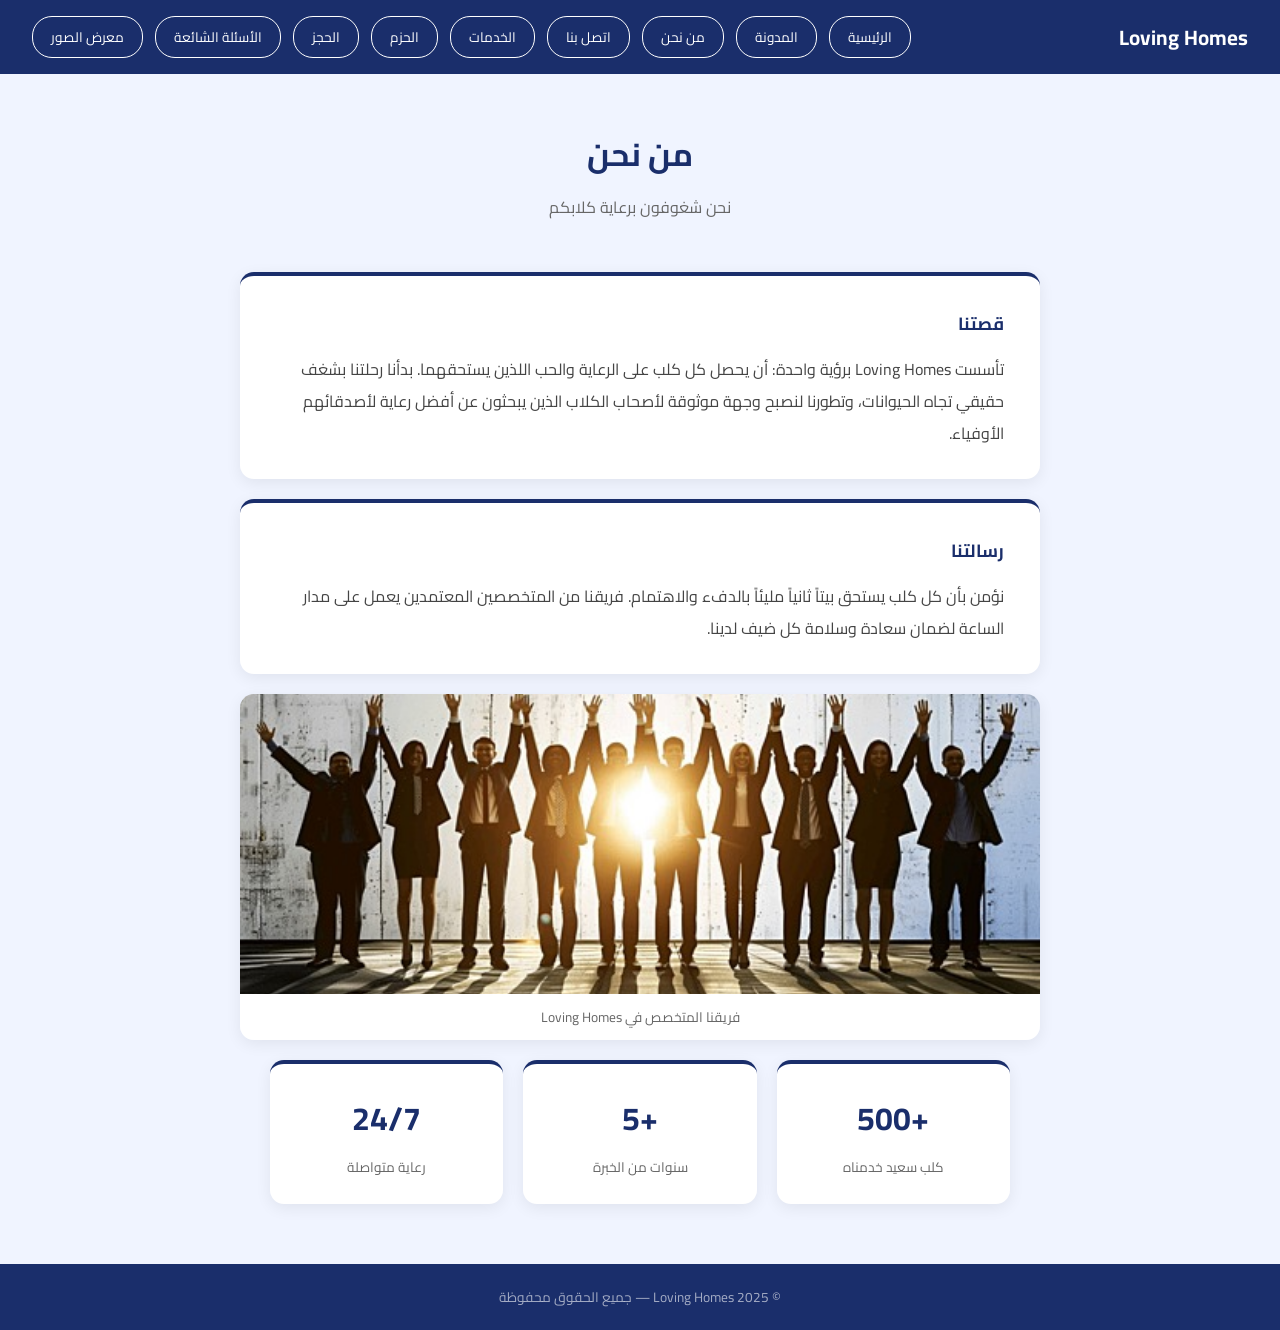
<file: about.html>
<!DOCTYPE html>
<html lang="ar" dir="rtl">
<head>
  <meta charset="UTF-8">
  <meta name="viewport" content="width=device-width, initial-scale=1.0">
  <title>من نحن - Loving Homes</title>
  <link href="https://fonts.googleapis.com/css2?family=Cairo:wght@400;700&display=swap" rel="stylesheet">
  <style>
    * { margin: 0; padding: 0; box-sizing: border-box; }
    body { font-family: 'Cairo', sans-serif; background: #f0f4ff; color: #222; }
    nav { background: #1a2e6b; padding: 16px 32px; display: flex; justify-content: space-between; align-items: center; flex-wrap: wrap; gap: 10px; }
    .logo { color: white; font-size: 1.3rem; font-weight: 700; }
    .nav-links { display: flex; gap: 12px; flex-wrap: wrap; }
    nav a { color: white; text-decoration: none; border: 1px solid white; padding: 7px 18px; border-radius: 20px; font-size: 0.85rem; transition: background 0.2s; }
    nav a:hover { background: rgba(255,255,255,0.15); }
    .hero { text-align: center; padding: 50px 20px 30px; }
    .hero h2 { font-size: 2rem; color: #1a2e6b; margin-bottom: 8px; }
    .hero p { color: #666; }
    .content-box { background: white; border-radius: 14px; padding: 30px 36px; max-width: 800px; margin: 20px auto; box-shadow: 0 4px 16px rgba(0,0,0,0.07); line-height: 2; color: #444; border-top: 4px solid #1a2e6b; }
    .content-box h3 { color: #1a2e6b; margin-bottom: 12px; font-size: 1.1rem; }
    .team-img { max-width: 800px; margin: 20px auto; border-radius: 14px; overflow: hidden; box-shadow: 0 4px 16px rgba(0,0,0,0.07); }
    .team-img img { width: 100%; height: 300px; object-fit: cover; display: block; }
    .team-img p { background: white; text-align: center; padding: 10px; font-size: 0.85rem; color: #666; }
    .grid { display: grid; grid-template-columns: repeat(3, 1fr); gap: 20px; max-width: 800px; margin: 20px auto 60px; padding: 0 30px; }
    .stat { background: white; border-radius: 14px; padding: 24px; text-align: center; box-shadow: 0 4px 16px rgba(0,0,0,0.07); border-top: 4px solid #1a2e6b; }
    .stat h3 { font-size: 2rem; color: #1a2e6b; }
    .stat p { font-size: 0.85rem; color: #666; margin-top: 6px; }
    footer { background: #1a2e6b; color: rgba(255,255,255,0.6); text-align: center; padding: 20px; font-size: 0.85rem; }
    @media(max-width: 700px) { .grid { grid-template-columns: 1fr; } }
  </style>
</head>
<body>
  <nav>
    <div class="logo">Loving Homes</div>
        <div class="nav-links">
      <a href="index.html">الرئيسية</a>
      <a href="blog.html">المدونة</a>
      <a href="about.html">من نحن</a>
      <a href="contact.html">اتصل بنا</a>
      <a href="services.html">الخدمات</a>
      <a href="packages.html">الحزم</a>
      <a href="booking.html">الحجز</a>
      <a href="faq.html">الأسئلة الشائعة</a>
      <a href="gallery.html">معرض الصور</a>
    </div>
  </nav>
  <div class="hero">
    <h2>من نحن</h2>
    <p>نحن شغوفون برعاية كلابكم</p>
  </div>
  <div class="content-box">
    <h3>قصتنا</h3>
    تأسست Loving Homes برؤية واحدة: أن يحصل كل كلب على الرعاية والحب اللذين يستحقهما. بدأنا رحلتنا بشغف حقيقي تجاه الحيوانات، وتطورنا لنصبح وجهة موثوقة لأصحاب الكلاب الذين يبحثون عن أفضل رعاية لأصدقائهم الأوفياء.
  </div>
  <div class="content-box">
    <h3>رسالتنا</h3>
    نؤمن بأن كل كلب يستحق بيتاً ثانياً مليئاً بالدفء والاهتمام. فريقنا من المتخصصين المعتمدين يعمل على مدار الساعة لضمان سعادة وسلامة كل ضيف لدينا.
  </div>
  <div class="team-img">
    <img src="صورة الفريق.jpg" alt="فريق Loving Homes">
    <p>فريقنا المتخصص في Loving Homes</p>
  </div>
  <div class="grid">
    <div class="stat"><h3>+500</h3><p>كلب سعيد خدمناه</p></div>
    <div class="stat"><h3>+5</h3><p>سنوات من الخبرة</p></div>
    <div class="stat"><h3>24/7</h3><p>رعاية متواصلة</p></div>
  </div>
  <footer><p>&copy; 2025 Loving Homes — جميع الحقوق محفوظة</p></footer>
</body>
</html>
</file>
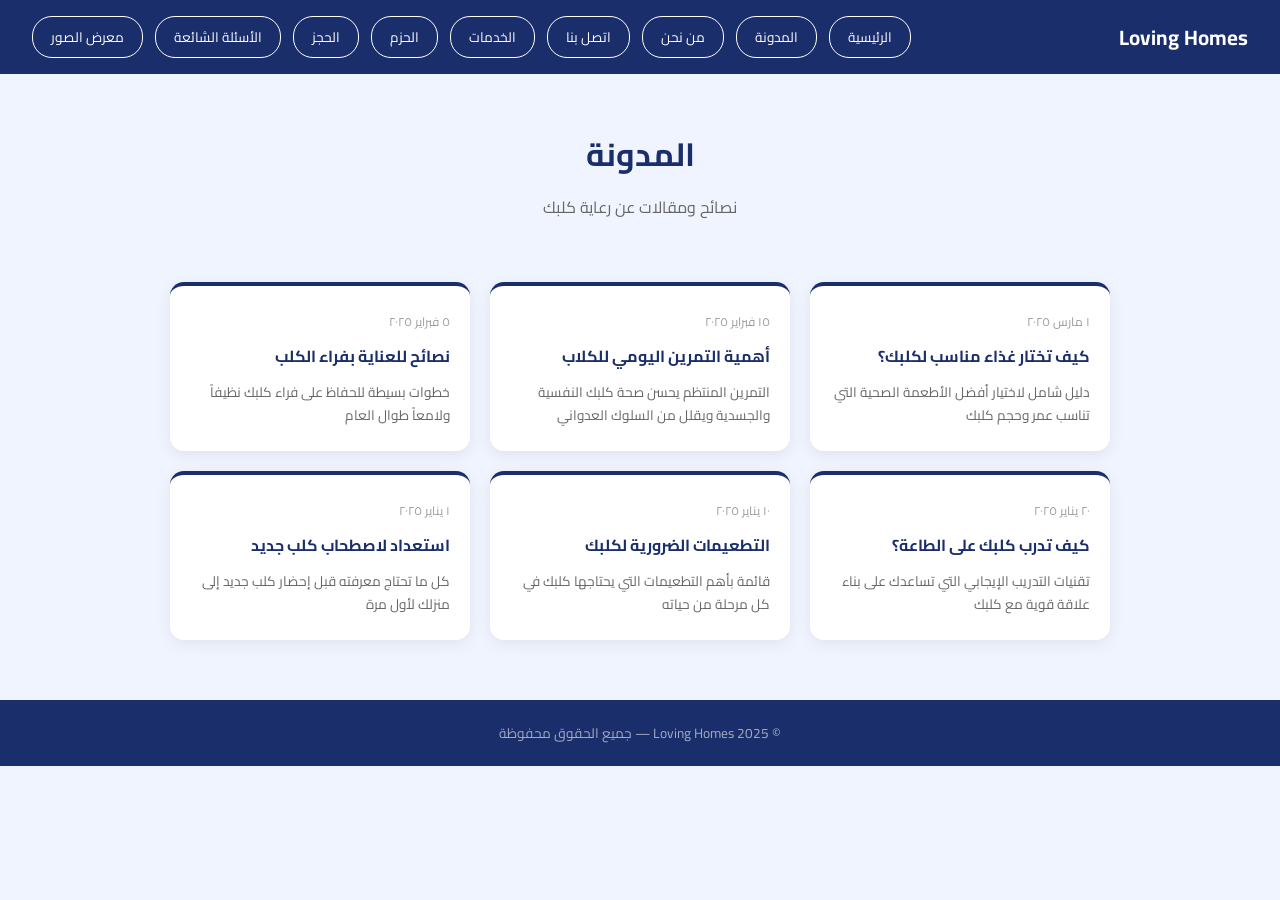
<file: blog.html>
<!DOCTYPE html>
<html lang="ar" dir="rtl">
<head>
  <meta charset="UTF-8">
  <meta name="viewport" content="width=device-width, initial-scale=1.0">
  <title>المدونة - Loving Homes</title>
  <link href="https://fonts.googleapis.com/css2?family=Cairo:wght@400;700&display=swap" rel="stylesheet">
  <style>
    * { margin: 0; padding: 0; box-sizing: border-box; }
    body { font-family: 'Cairo', sans-serif; background: #f0f4ff; color: #222; }
    nav { background: #1a2e6b; padding: 16px 32px; display: flex; justify-content: space-between; align-items: center; flex-wrap: wrap; gap: 10px; }
    .logo { color: white; font-size: 1.3rem; font-weight: 700; }
    .nav-links { display: flex; gap: 12px; flex-wrap: wrap; }
    nav a { color: white; text-decoration: none; border: 1px solid white; padding: 7px 18px; border-radius: 20px; font-size: 0.85rem; transition: background 0.2s; }
    nav a:hover { background: rgba(255,255,255,0.15); }
    .hero { text-align: center; padding: 50px 20px 30px; }
    .hero h2 { font-size: 2rem; color: #1a2e6b; margin-bottom: 8px; }
    .hero p { color: #666; }
    .grid { display: grid; grid-template-columns: repeat(3, 1fr); gap: 20px; max-width: 1000px; margin: 30px auto 60px; padding: 0 30px; }
    .card { background: white; border-radius: 14px; padding: 24px 20px; box-shadow: 0 4px 16px rgba(0,0,0,0.07); border-top: 4px solid #1a2e6b; }
    .card .date { font-size: 0.75rem; color: #999; margin-bottom: 8px; }
    .card h3 { font-size: 1rem; color: #1a2e6b; margin-bottom: 10px; }
    .card p { font-size: 0.85rem; color: #666; line-height: 1.7; }
    footer { background: #1a2e6b; color: rgba(255,255,255,0.6); text-align: center; padding: 20px; font-size: 0.85rem; }
    @media(max-width: 700px) { .grid { grid-template-columns: 1fr; } }
  </style>
</head>
<body>
  <nav>
    <div class="logo">Loving Homes</div>
        <div class="nav-links">
      <a href="index.html">الرئيسية</a>
      <a href="blog.html">المدونة</a>
      <a href="about.html">من نحن</a>
      <a href="contact.html">اتصل بنا</a>
      <a href="services.html">الخدمات</a>
      <a href="packages.html">الحزم</a>
      <a href="booking.html">الحجز</a>
      <a href="faq.html">الأسئلة الشائعة</a>
      <a href="gallery.html">معرض الصور</a>
    </div>
  </nav>
  <div class="hero">
    <h2>المدونة</h2>
    <p>نصائح ومقالات عن رعاية كلبك</p>
  </div>
  <div class="grid">
    <div class="card">
      <div class="date">١ مارس ٢٠٢٥</div>
      <h3>كيف تختار غذاء مناسب لكلبك؟</h3>
      <p>دليل شامل لاختيار أفضل الأطعمة الصحية التي تناسب عمر وحجم كلبك</p>
    </div>
    <div class="card">
      <div class="date">١٥ فبراير ٢٠٢٥</div>
      <h3>أهمية التمرين اليومي للكلاب</h3>
      <p>التمرين المنتظم يحسن صحة كلبك النفسية والجسدية ويقلل من السلوك العدواني</p>
    </div>
    <div class="card">
      <div class="date">٥ فبراير ٢٠٢٥</div>
      <h3>نصائح للعناية بفراء الكلب</h3>
      <p>خطوات بسيطة للحفاظ على فراء كلبك نظيفاً ولامعاً طوال العام</p>
    </div>
    <div class="card">
      <div class="date">٢٠ يناير ٢٠٢٥</div>
      <h3>كيف تدرب كلبك على الطاعة؟</h3>
      <p>تقنيات التدريب الإيجابي التي تساعدك على بناء علاقة قوية مع كلبك</p>
    </div>
    <div class="card">
      <div class="date">١٠ يناير ٢٠٢٥</div>
      <h3>التطعيمات الضرورية لكلبك</h3>
      <p>قائمة بأهم التطعيمات التي يحتاجها كلبك في كل مرحلة من حياته</p>
    </div>
    <div class="card">
      <div class="date">١ يناير ٢٠٢٥</div>
      <h3>استعداد لاصطحاب كلب جديد</h3>
      <p>كل ما تحتاج معرفته قبل إحضار كلب جديد إلى منزلك لأول مرة</p>
    </div>
  </div>
  <footer><p>&copy; 2025 Loving Homes — جميع الحقوق محفوظة</p></footer>
</body>
</html>
</file>
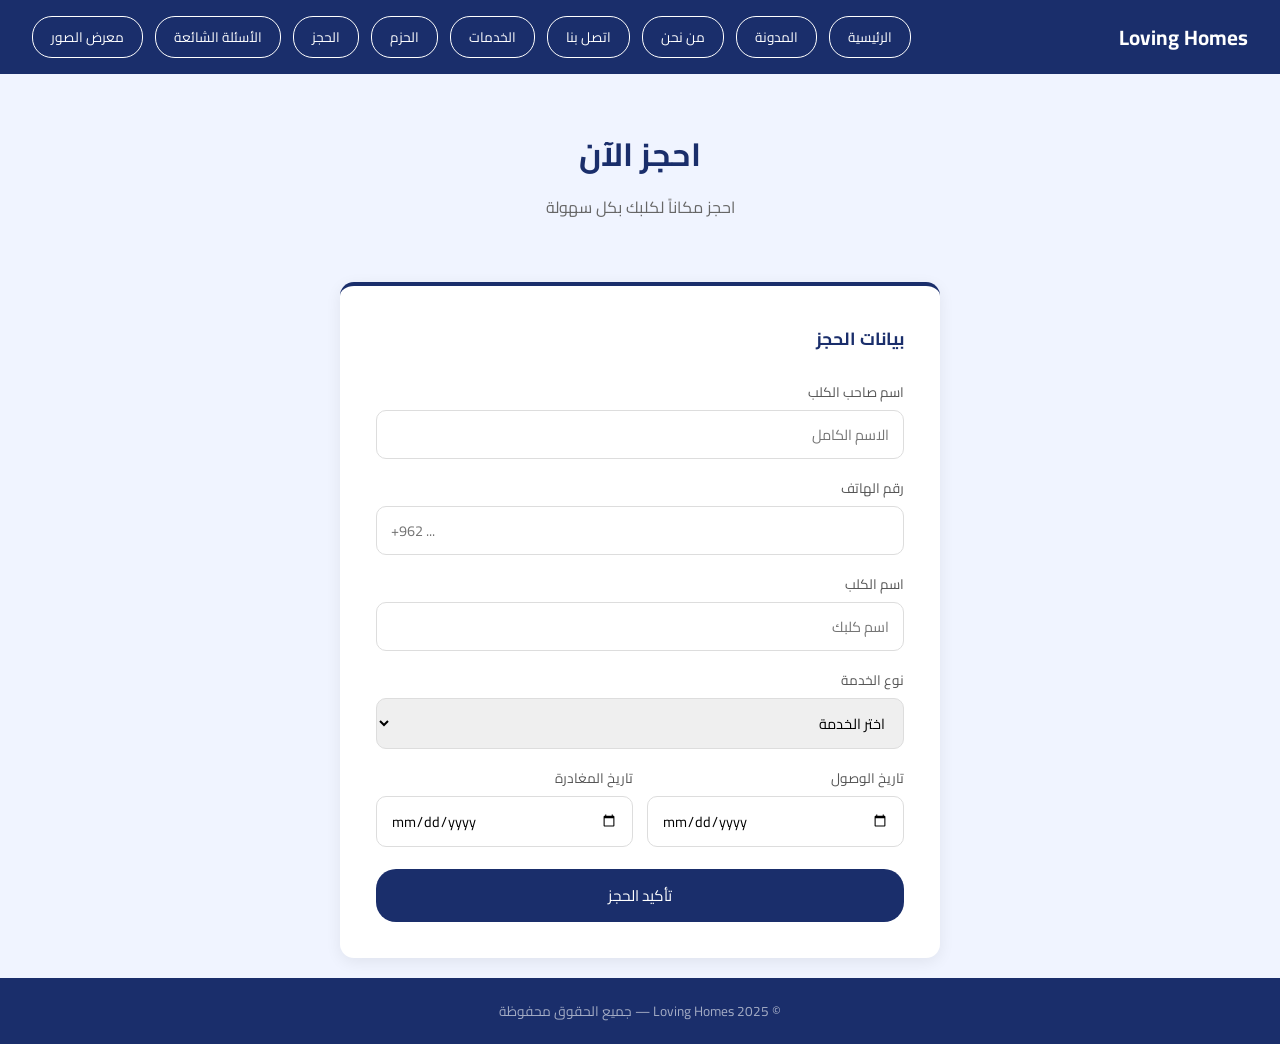
<file: booking.html>
<!DOCTYPE html>
<html lang="ar" dir="rtl">
<head>
  <meta charset="UTF-8">
  <meta name="viewport" content="width=device-width, initial-scale=1.0">
  <title>الحجز - Loving Homes</title>
  <link href="https://fonts.googleapis.com/css2?family=Cairo:wght@400;700&display=swap" rel="stylesheet">
  <style>
    * { margin: 0; padding: 0; box-sizing: border-box; }
    body { font-family: 'Cairo', sans-serif; background: #f0f4ff; color: #222; }
    nav { background: #1a2e6b; padding: 16px 32px; display: flex; justify-content: space-between; align-items: center; flex-wrap: wrap; gap: 10px; }
    .logo { color: white; font-size: 1.3rem; font-weight: 700; }
    .nav-links { display: flex; gap: 12px; flex-wrap: wrap; }
    nav a { color: white; text-decoration: none; border: 1px solid white; padding: 7px 18px; border-radius: 20px; font-size: 0.85rem; transition: background 0.2s; }
    nav a:hover { background: rgba(255,255,255,0.15); }
    .hero { text-align: center; padding: 50px 20px 30px; }
    .hero h2 { font-size: 2rem; color: #1a2e6b; margin-bottom: 8px; }
    .hero p { color: #666; }
    .form-box { background: white; border-radius: 14px; padding: 36px; max-width: 600px; margin: 30px auto 20px; box-shadow: 0 4px 16px rgba(0,0,0,0.07); border-top: 4px solid #1a2e6b; }
    .form-box h3 { color: #1a2e6b; margin-bottom: 24px; font-size: 1.1rem; }
    label { display: block; font-size: 0.85rem; color: #555; margin-bottom: 5px; }
    .form-box input, .form-box select {
      width: 100%; padding: 10px 14px; margin-bottom: 16px;
      border: 1px solid #ddd; border-radius: 10px;
      font-family: 'Cairo', sans-serif; font-size: 0.9rem; outline: none;
    }
    .row { display: grid; grid-template-columns: 1fr 1fr; gap: 14px; }
    .form-box button { background: #1a2e6b; color: white; border: none; padding: 12px 30px; border-radius: 20px; font-family: 'Cairo', sans-serif; font-size: 0.95rem; cursor: pointer; width: 100%; margin-top: 6px; }
    .form-box button:hover { background: #243d8f; }
    footer { background: #1a2e6b; color: rgba(255,255,255,0.6); text-align: center; padding: 20px; font-size: 0.85rem; }
    @media(max-width: 500px) { .row { grid-template-columns: 1fr; } }
  </style>
</head>
<body>
  <nav>
    <div class="logo">Loving Homes</div>
        <div class="nav-links">
      <a href="index.html">الرئيسية</a>
      <a href="blog.html">المدونة</a>
      <a href="about.html">من نحن</a>
      <a href="contact.html">اتصل بنا</a>
      <a href="services.html">الخدمات</a>
      <a href="packages.html">الحزم</a>
      <a href="booking.html">الحجز</a>
      <a href="faq.html">الأسئلة الشائعة</a>
      <a href="gallery.html">معرض الصور</a>
    </div>
  </nav>
  <div class="hero">
    <h2>احجز الآن</h2>
    <p>احجز مكاناً لكلبك بكل سهولة</p>
  </div>
  <div class="form-box">
    <h3>بيانات الحجز</h3>
    <label>اسم صاحب الكلب</label>
    <input type="text" placeholder="الاسم الكامل">
    <label>رقم الهاتف</label>
    <input type="tel" placeholder="+962 ...">
    <label>اسم الكلب</label>
    <input type="text" placeholder="اسم كلبك">
    <label>نوع الخدمة</label>
    <select>
      <option>اختر الخدمة</option>
      <option>الإقامة والفندقة</option>
      <option>الاستحمام والتنظيف</option>
      <option>الحلاقة والتزيين</option>
      <option>التدريب</option>
    </select>
    <div class="row">
      <div>
        <label>تاريخ الوصول</label>
        <input type="date">
      </div>
      <div>
        <label>تاريخ المغادرة</label>
        <input type="date">
      </div>
    </div>
    <button>تأكيد الحجز</button>
  </div>
  <footer><p>&copy; 2025 Loving Homes — جميع الحقوق محفوظة</p></footer>
</body>
</html>
</file>
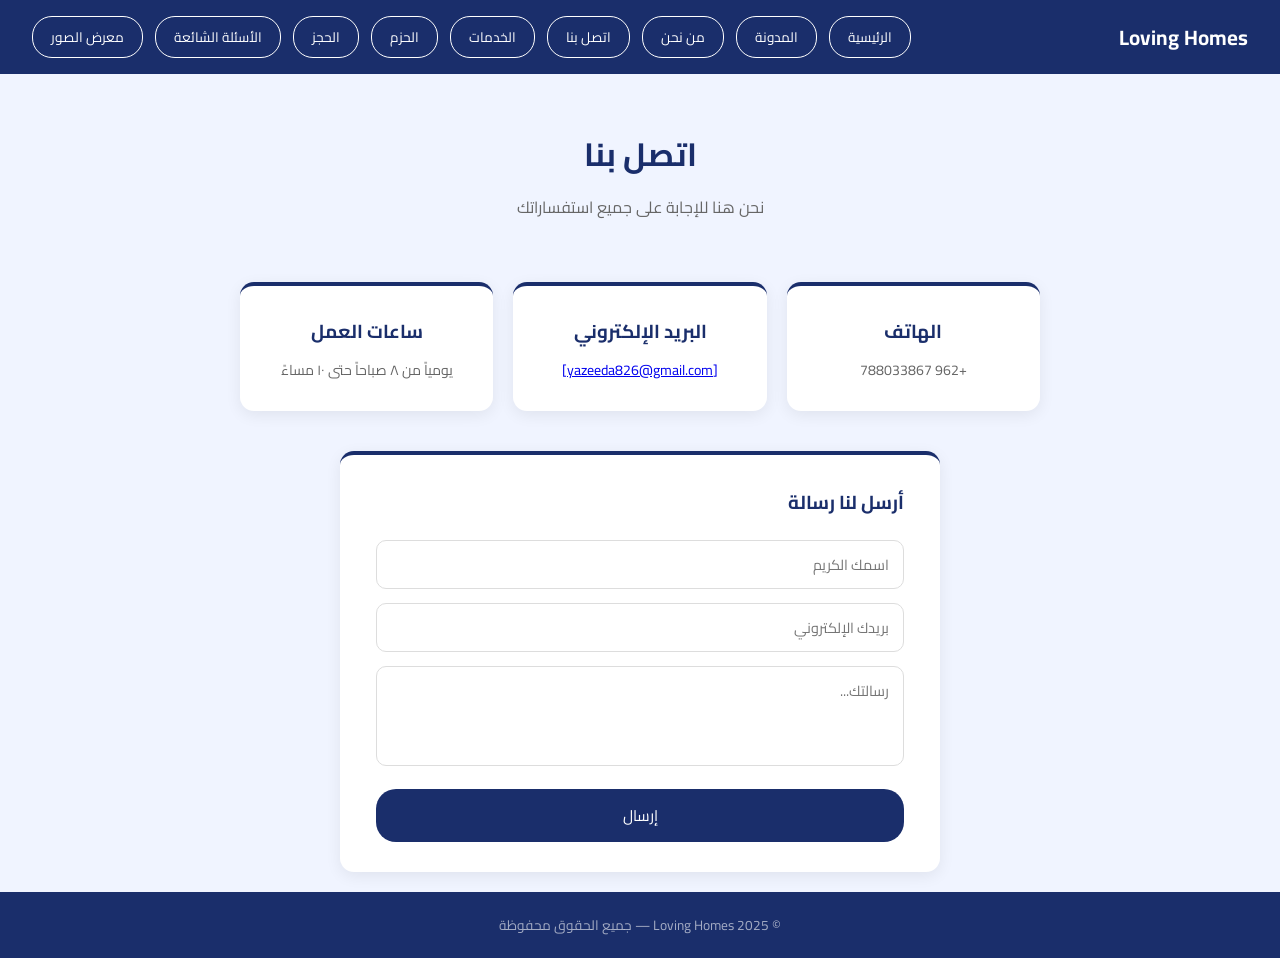
<file: contact.html>
<!DOCTYPE html>
<html lang="ar" dir="rtl">
<head>
  <meta charset="UTF-8">
  <meta name="viewport" content="width=device-width, initial-scale=1.0">
  <title>اتصل بنا - Loving Homes</title>
  <link href="https://fonts.googleapis.com/css2?family=Cairo:wght@400;700&display=swap" rel="stylesheet">
  <style>
    * { margin: 0; padding: 0; box-sizing: border-box; }
    body { font-family: 'Cairo', sans-serif; background: #f0f4ff; color: #222; }
    nav { background: #1a2e6b; padding: 16px 32px; display: flex; justify-content: space-between; align-items: center; flex-wrap: wrap; gap: 10px; }
    .logo { color: white; font-size: 1.3rem; font-weight: 700; }
    .nav-links { display: flex; gap: 12px; flex-wrap: wrap; }
    nav a { color: white; text-decoration: none; border: 1px solid white; padding: 7px 18px; border-radius: 20px; font-size: 0.85rem; transition: background 0.2s; }
    nav a:hover { background: rgba(255,255,255,0.15); }
    .hero { text-align: center; padding: 50px 20px 30px; }
    .hero h2 { font-size: 2rem; color: #1a2e6b; margin-bottom: 8px; }
    .hero p { color: #666; }
    .grid { display: grid; grid-template-columns: repeat(3, 1fr); gap: 20px; max-width: 860px; margin: 30px auto 40px; padding: 0 30px; }
    .card { background: white; border-radius: 14px; padding: 28px 20px; text-align: center; box-shadow: 0 4px 16px rgba(0,0,0,0.07); border-top: 4px solid #1a2e6b; }
    .card h3 { color: #1a2e6b; margin-bottom: 10px; }
    .card p { font-size: 0.88rem; color: #666; line-height: 1.7; }
    .form-box { background: white; border-radius: 14px; padding: 30px 36px; max-width: 600px; margin: 0 auto 20px; box-shadow: 0 4px 16px rgba(0,0,0,0.07); border-top: 4px solid #1a2e6b; }
    .form-box h3 { color: #1a2e6b; margin-bottom: 20px; }
    .form-box input, .form-box textarea {
      width: 100%; padding: 10px 14px; margin-bottom: 14px;
      border: 1px solid #ddd; border-radius: 10px;
      font-family: 'Cairo', sans-serif; font-size: 0.9rem; outline: none;
    }
    .form-box textarea { height: 100px; resize: none; }
    .form-box button { background: #1a2e6b; color: white; border: none; padding: 12px 30px; border-radius: 20px; font-family: 'Cairo', sans-serif; font-size: 0.95rem; cursor: pointer; width: 100%; }
    .form-box button:hover { background: #243d8f; }
    footer { background: #1a2e6b; color: rgba(255,255,255,0.6); text-align: center; padding: 20px; font-size: 0.85rem; }
    @media(max-width: 700px) { .grid { grid-template-columns: 1fr; } }
  </style>
</head>
<body>
  <nav>
    <div class="logo">Loving Homes</div>
        <div class="nav-links">
      <a href="index.html">الرئيسية</a>
      <a href="blog.html">المدونة</a>
      <a href="about.html">من نحن</a>
      <a href="contact.html">اتصل بنا</a>
      <a href="services.html">الخدمات</a>
      <a href="packages.html">الحزم</a>
      <a href="booking.html">الحجز</a>
      <a href="faq.html">الأسئلة الشائعة</a>
      <a href="gallery.html">معرض الصور</a>
    </div>
  </nav>
  <div class="hero">
    <h2>اتصل بنا</h2>
    <p>نحن هنا للإجابة على جميع استفساراتك</p>
  </div>
  <div class="grid">
    <div class="card"><h3>الهاتف</h3><p>+962 788033867</p></div>
    <div class="card"><h3>البريد الإلكتروني</h3><p><a href="/cdn-cgi/l/email-protection" class="__cf_email__" data-cfemail="88e1e6eee7c8e4e7fee1e6efe0e7e5edfba6ebe7e5">[yazeeda826@gmail.com]</a></p></div>
    <div class="card"><h3>ساعات العمل</h3><p>يومياً من ٨ صباحاً حتى ١٠ مساءً</p></div>
  </div>
  <div class="form-box">
    <h3>أرسل لنا رسالة</h3>
    <input type="text" placeholder="اسمك الكريم">
    <input type="email" placeholder="بريدك الإلكتروني">
    <textarea placeholder="رسالتك..."></textarea>
    <button>إرسال</</button>
  </div>
  <footer><p>&copy; 2025 Loving Homes — جميع الحقوق محفوظة</p></footer>
</body>
</html>
</file>
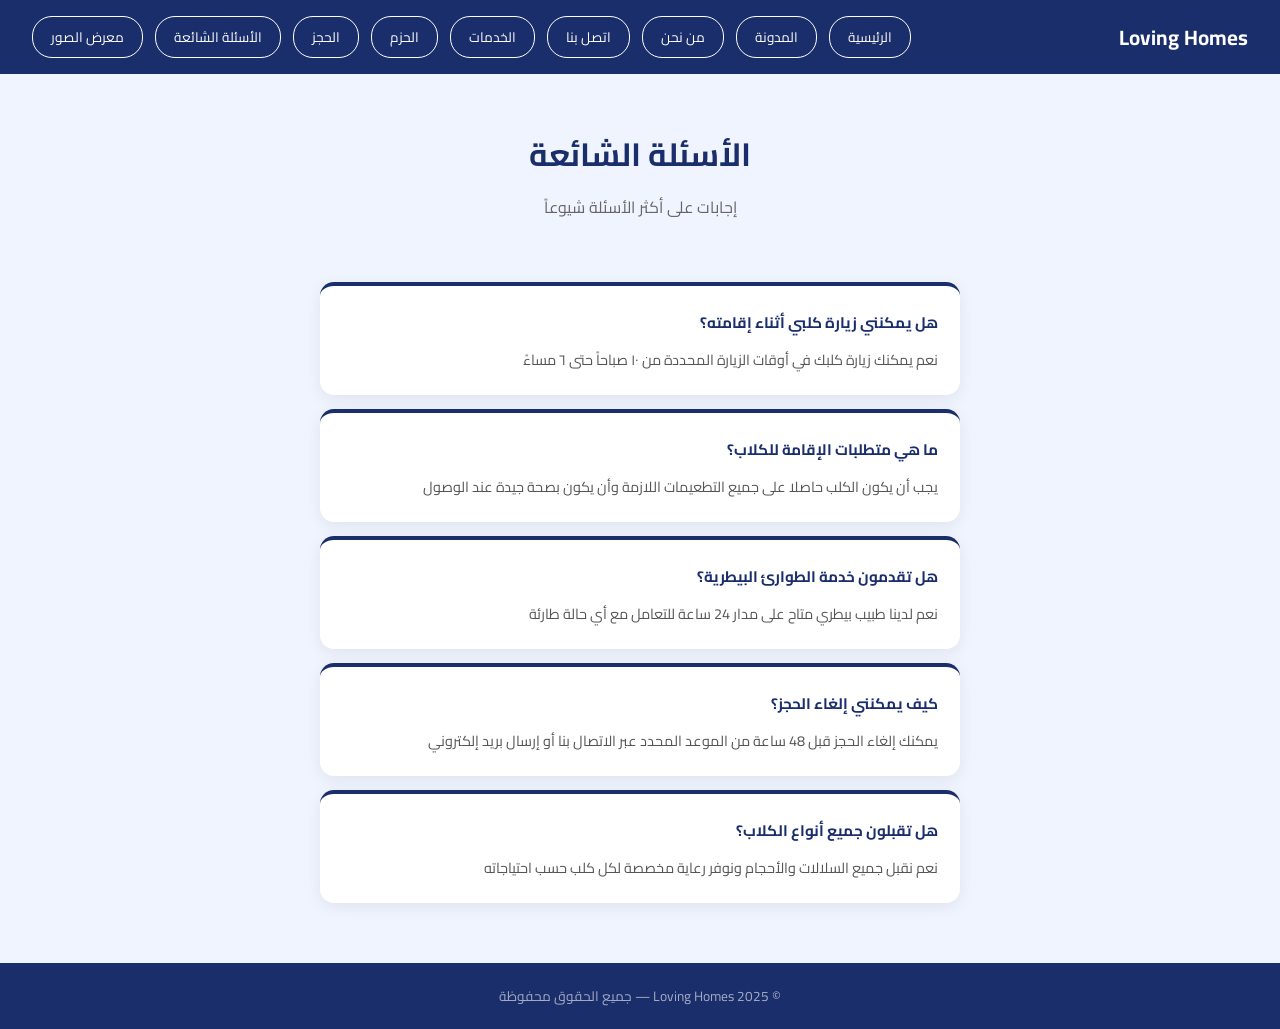
<file: faq.html>
<!DOCTYPE html>
<html lang="ar" dir="rtl">
<head>
  <meta charset="UTF-8">
  <meta name="viewport" content="width=device-width, initial-scale=1.0">
  <title>الأسئلة الشائعة - Loving Homes</title>
  <link href="https://fonts.googleapis.com/css2?family=Cairo:wght@400;700&display=swap" rel="stylesheet">
  <style>
    * { margin: 0; padding: 0; box-sizing: border-box; }
    body { font-family: 'Cairo', sans-serif; background: #f0f4ff; color: #222; }
    nav { background: #1a2e6b; padding: 16px 32px; display: flex; justify-content: space-between; align-items: center; flex-wrap: wrap; gap: 10px; }
    .logo { color: white; font-size: 1.3rem; font-weight: 700; }
    .nav-links { display: flex; gap: 12px; flex-wrap: wrap; }
    nav a { color: white; text-decoration: none; border: 1px solid white; padding: 7px 18px; border-radius: 20px; font-size: 0.85rem; transition: background 0.2s; }
    nav a:hover { background: rgba(255,255,255,0.15); }
    .hero { text-align: center; padding: 50px 20px 30px; }
    .hero h2 { font-size: 2rem; color: #1a2e6b; margin-bottom: 8px; }
    .hero p { color: #666; }
    .faq-list { max-width: 700px; margin: 30px auto 60px; padding: 0 30px; display: flex; flex-direction: column; gap: 14px; }
    .faq-item { background: white; border-radius: 14px; box-shadow: 0 4px 16px rgba(0,0,0,0.07); border-top: 4px solid #1a2e6b; padding: 22px; }
    .faq-q { font-weight: 700; color: #1a2e6b; margin-bottom: 10px; font-size: 0.95rem; }
    .faq-a { font-size: 0.9rem; color: #555; line-height: 1.8; }
    footer { background: #1a2e6b; color: rgba(255,255,255,0.6); text-align: center; padding: 20px; font-size: 0.85rem; }
  </style>
</head>
<body>
  <nav>
    <div class="logo">Loving Homes</div>
    <div class="nav-links">
      <a href="index.html">الرئيسية</a>
      <a href="blog.html">المدونة</a>
      <a href="about.html">من نحن</a>
      <a href="contact.html">اتصل بنا</a>
      <a href="services.html">الخدمات</a>
      <a href="packages.html">الحزم</a>
      <a href="booking.html">الحجز</a>
      <a href="faq.html">الأسئلة الشائعة</a>
      <a href="gallery.html">معرض الصور</a>
    </div>
  </nav>
  <div class="hero">
    <h2>الأسئلة الشائعة</h2>
    <p>إجابات على أكثر الأسئلة شيوعاً</p>
  </div>
  <div class="faq-list">
    <div class="faq-item">
      <div class="faq-q">هل يمكنني زيارة كلبي أثناء إقامته؟</div>
      <div class="faq-a">نعم يمكنك زيارة كلبك في أوقات الزيارة المحددة من ١٠ صباحاً حتى ٦ مساءً</div>
    </div>
    <div class="faq-item">
      <div class="faq-q">ما هي متطلبات الإقامة للكلاب؟</div>
      <div class="faq-a">يجب أن يكون الكلب حاصلا على جميع التطعيمات اللازمة وأن يكون بصحة جيدة عند الوصول</div>
    </div>
    <div class="faq-item">
      <div class="faq-q">هل تقدمون خدمة الطوارئ البيطرية؟</div>
      <div class="faq-a">نعم لدينا طبيب بيطري متاح على مدار 24 ساعة للتعامل مع أي حالة طارئة</div>
    </div>
    <div class="faq-item">
      <div class="faq-q">كيف يمكنني إلغاء الحجز؟</div>
      <div class="faq-a">يمكنك إلغاء الحجز قبل 48 ساعة من الموعد المحدد عبر الاتصال بنا أو إرسال بريد إلكتروني</div>
    </div>
    <div class="faq-item">
      <div class="faq-q">هل تقبلون جميع أنواع الكلاب؟</div>
      <div class="faq-a">نعم نقبل جميع السلالات والأحجام ونوفر رعاية مخصصة لكل كلب حسب احتياجاته</div>
    </div>
  </div>
  <footer><p>&copy; 2025 Loving Homes — جميع الحقوق محفوظة</p></footer>
</body>
</html>
</file>
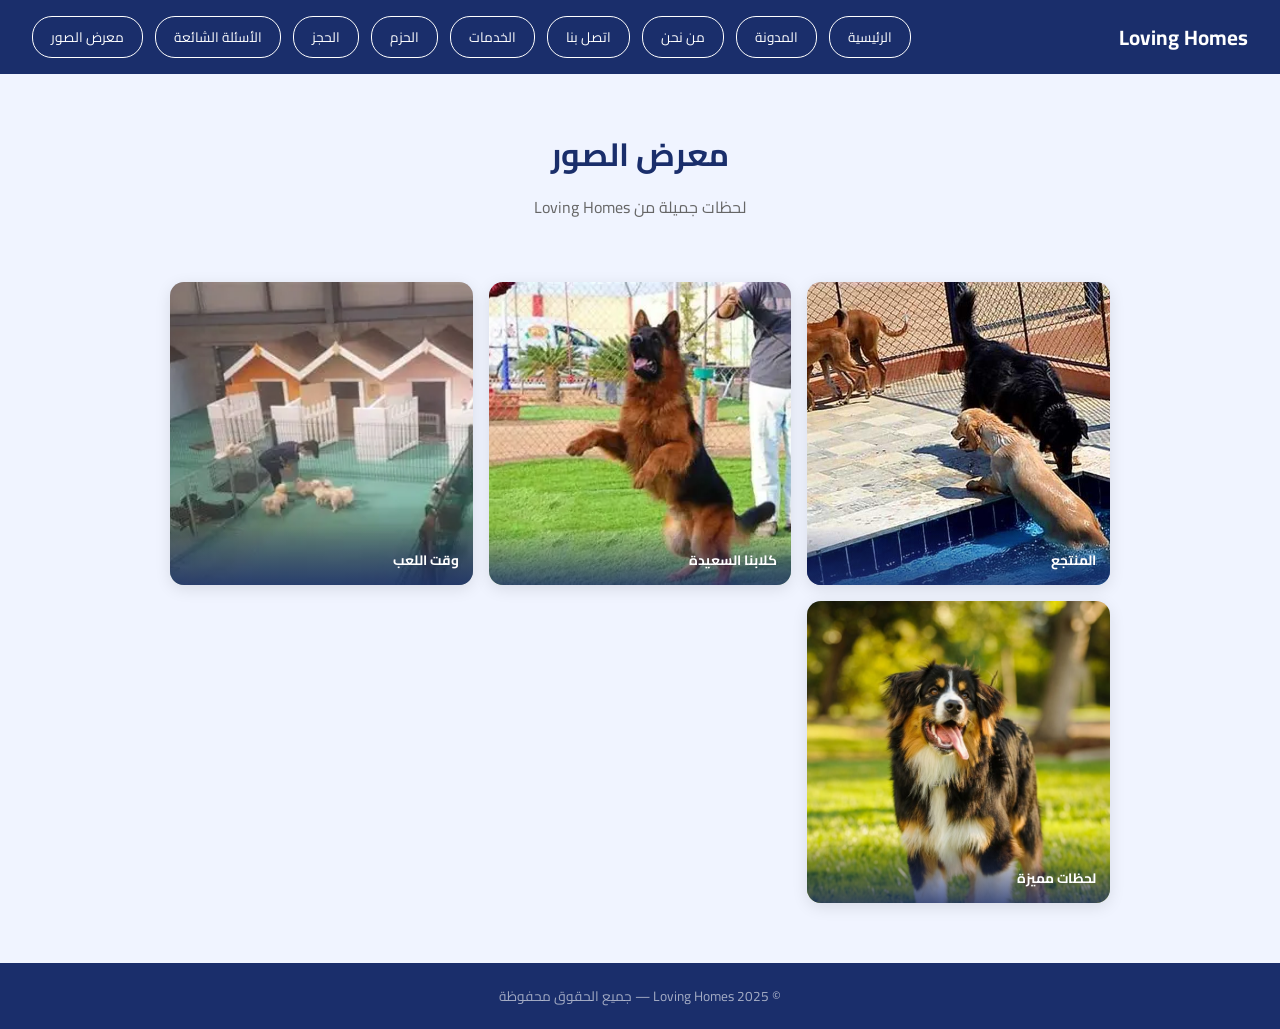
<file: gallery.html>
<!DOCTYPE html>
<html lang="ar" dir="rtl">
<head>
  <meta charset="UTF-8">
  <meta name="viewport" content="width=device-width, initial-scale=1.0">
  <title>معرض الصور - Loving Homes</title>
  <link href="https://fonts.googleapis.com/css2?family=Cairo:wght@400;700&display=swap" rel="stylesheet">
  <style>
    * { margin: 0; padding: 0; box-sizing: border-box; }
    body { font-family: 'Cairo', sans-serif; background: #f0f4ff; color: #222; }
    nav { background: #1a2e6b; padding: 16px 32px; display: flex; justify-content: space-between; align-items: center; flex-wrap: wrap; gap: 10px; }
    .logo { color: white; font-size: 1.3rem; font-weight: 700; }
    .nav-links { display: flex; gap: 12px; flex-wrap: wrap; }
    nav a { color: white; text-decoration: none; border: 1px solid white; padding: 7px 18px; border-radius: 20px; font-size: 0.85rem; transition: background 0.2s; }
    nav a:hover { background: rgba(255,255,255,0.15); }
    .hero { text-align: center; padding: 50px 20px 30px; }
    .hero h2 { font-size: 2rem; color: #1a2e6b; margin-bottom: 8px; }
    .hero p { color: #666; }
    .gallery { display: grid; grid-template-columns: repeat(3, 1fr); gap: 16px; max-width: 1000px; margin: 30px auto 60px; padding: 0 30px; }
    .gallery-item { border-radius: 14px; overflow: hidden; box-shadow: 0 4px 16px rgba(0,0,0,0.1); aspect-ratio: 1; background: #dde4f5; position: relative; }
    .gallery-item img { width: 100%; height: 100%; object-fit: cover; display: block; transition: transform 0.3s; }
    .gallery-item:hover img { transform: scale(1.05); }
    .gallery-item .label { position: absolute; bottom: 0; right: 0; left: 0; background: linear-gradient(transparent, rgba(26,46,107,0.8)); color: white; padding: 20px 14px 12px; font-size: 0.85rem; font-weight: 700; }
    footer { background: #1a2e6b; color: rgba(255,255,255,0.6); text-align: center; padding: 20px; font-size: 0.85rem; }
    @media(max-width: 700px) { .gallery { grid-template-columns: 1fr 1fr; } }
  </style>
</head>
<body>
  <nav>
    <div class="logo">Loving Homes</div>
    <div class="nav-links">
      <a href="index.html">الرئيسية</a>
      <a href="blog.html">المدونة</a>
      <a href="about.html">من نحن</a>
      <a href="contact.html">اتصل بنا</a>
      <a href="services.html">الخدمات</a>
      <a href="packages.html">الحزم</a>
      <a href="booking.html">الحجز</a>
      <a href="faq.html">الأسئلة الشائعة</a>
      <a href="gallery.html">معرض الصور</a>
    </div>
  </nav>
  <div class="hero">
    <h2>معرض الصور</h2>
    <p>لحظات جميلة من Loving Homes</p>
  </div>
  <div class="gallery">
    <div class="gallery-item">
      <img src="الكلاب 4.jpg" alt="الموقع">
      <div class="label">المنتجع</div>
    </div>
    <div class="gallery-item">
      <img src="الكلاب 5.jpg" alt="كلاب">
      <div class="label">كلابنا السعيدة</div>
    </div>
    <div class="gallery-item">
      <img src="الكلاب 6.jpg" alt="كلاب">
      <div class="label">وقت اللعب</div>
    </div>
    <div class="gallery-item">
      <img src="الكلاب 7.jpg" alt="كلاب">
      <div class="label">لحظات مميزة</div>
    </div>
  </div>
  <footer><p>&copy; 2025 Loving Homes — جميع الحقوق محفوظة</p></footer>
</body>
</html>
</file>
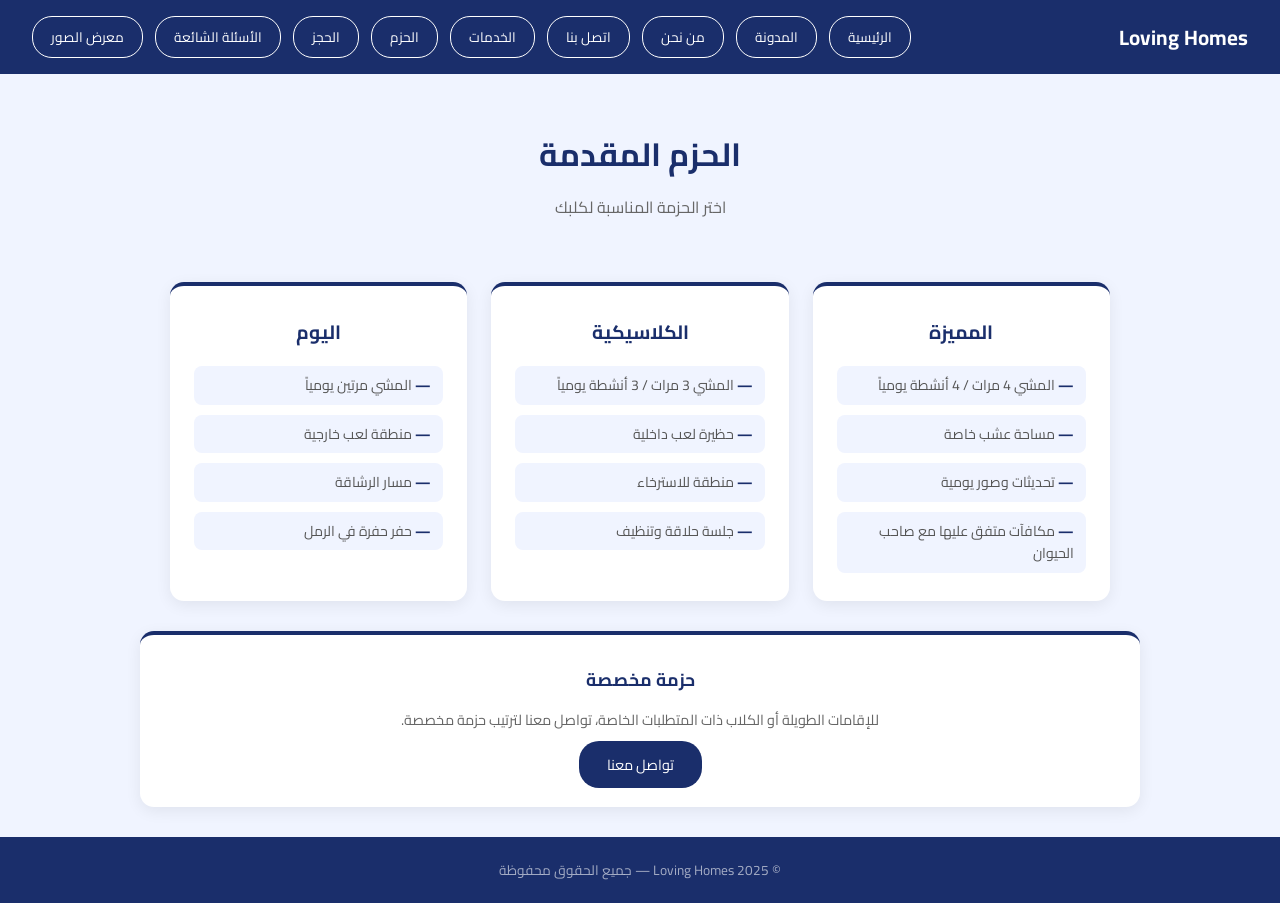
<file: packages.html>
<!DOCTYPE html>
<html lang="ar" dir="rtl">
<head>
  <meta charset="UTF-8">
  <meta name="viewport" content="width=device-width, initial-scale=1.0">
  <title>الحزم - Loving Homes</title>
  <link href="https://fonts.googleapis.com/css2?family=Cairo:wght@400;700&display=swap" rel="stylesheet">
  <style>
    * { margin: 0; padding: 0; box-sizing: border-box; }
    body { font-family: 'Cairo', sans-serif; background: #f0f4ff; color: #222; }
    nav { background: #1a2e6b; padding: 16px 32px; display: flex; justify-content: space-between; align-items: center; flex-wrap: wrap; gap: 10px; }
    .logo { color: white; font-size: 1.3rem; font-weight: 700; }
    .nav-links { display: flex; gap: 12px; flex-wrap: wrap; }
    nav a { color: white; text-decoration: none; border: 1px solid white; padding: 7px 18px; border-radius: 20px; font-size: 0.85rem; transition: background 0.2s; }
    nav a:hover { background: rgba(255,255,255,0.15); }
    .hero { text-align: center; padding: 50px 20px 30px; }
    .hero h2 { font-size: 2rem; color: #1a2e6b; margin-bottom: 8px; }
    .hero p { color: #666; }
    .grid { display: grid; grid-template-columns: repeat(3, 1fr); gap: 24px; max-width: 1000px; margin: 30px auto 30px; padding: 0 30px; }
    .card { background: white; border-radius: 14px; padding: 28px 24px; box-shadow: 0 4px 16px rgba(0,0,0,0.07); border-top: 4px solid #1a2e6b; }
    .card h3 { font-size: 1.2rem; color: #1a2e6b; margin-bottom: 16px; text-align: center; }
    .card ul { list-style: none; display: flex; flex-direction: column; gap: 10px; }
    .card ul li { font-size: 0.88rem; color: #555; padding: 8px 12px; background: #f0f4ff; border-radius: 8px; line-height: 1.6; }
    .card ul li::before { content: "— "; color: #1a2e6b; font-weight: 700; }
    .custom-box { background: white; border-radius: 14px; padding: 28px; max-width: 1000px; margin: 0 auto 30px; box-shadow: 0 4px 16px rgba(0,0,0,0.07); border-top: 4px solid #1a2e6b; text-align: center; }
    .custom-box h3 { color: #1a2e6b; margin-bottom: 10px; font-size: 1.1rem; }
    .custom-box p { color: #666; font-size: 0.9rem; margin-bottom: 16px; }
    .custom-box a { background: #1a2e6b; color: white; padding: 10px 28px; border-radius: 20px; text-decoration: none; font-size: 0.9rem; }
    footer { background: #1a2e6b; color: rgba(255,255,255,0.6); text-align: center; padding: 20px; font-size: 0.85rem; }
    @media(max-width: 700px) { .grid { grid-template-columns: 1fr; } }
  </style>
</head>
<body>
  <nav>
    <div class="logo">Loving Homes</div>
    <div class="nav-links">
      <a href="index.html">الرئيسية</a>
      <a href="blog.html">المدونة</a>
      <a href="about.html">من نحن</a>
      <a href="contact.html">اتصل بنا</a>
      <a href="services.html">الخدمات</a>
      <a href="packages.html">الحزم</a>
      <a href="booking.html">الحجز</a>
      <a href="faq.html">الأسئلة الشائعة</a>
      <a href="gallery.html">معرض الصور</a>
    </div>
  </nav>

  <div class="hero">
    <h2>الحزم المقدمة</h2>
    <p>اختر الحزمة المناسبة لكلبك</p>
  </div>

  <div class="grid">
    <div class="card">
      <h3>المميزة</h3>
      <ul>
        <li>المشي 4 مرات / 4 أنشطة يومياً</li>
        <li>مساحة عشب خاصة</li>
        <li>تحديثات وصور يومية</li>
        <li>مكافآت متفق عليها مع صاحب الحيوان</li>
      </ul>
    </div>
    <div class="card">
      <h3>الكلاسيكية</h3>
      <ul>
        <li>المشي 3 مرات / 3 أنشطة يومياً</li>
        <li>حظيرة لعب داخلية</li>
        <li>منطقة للاسترخاء</li>
        <li>جلسة حلاقة وتنظيف</li>
      </ul>
    </div>
    <div class="card">
      <h3>اليوم</h3>
      <ul>
        <li>المشي مرتين يومياً</li>
        <li>منطقة لعب خارجية</li>
        <li>مسار الرشاقة</li>
        <li>حفر حفرة في الرمل</li>
      </ul>
    </div>
  </div>

  <div class="custom-box">
    <h3>حزمة مخصصة</h3>
    <p>للإقامات الطويلة أو الكلاب ذات المتطلبات الخاصة، تواصل معنا لترتيب حزمة مخصصة.</p>
    <a href="contact.html">تواصل معنا</a>
  </div>

  <footer><p>&copy; 2025 Loving Homes — جميع الحقوق محفوظة</p></footer>
</body>
</html>
</file>
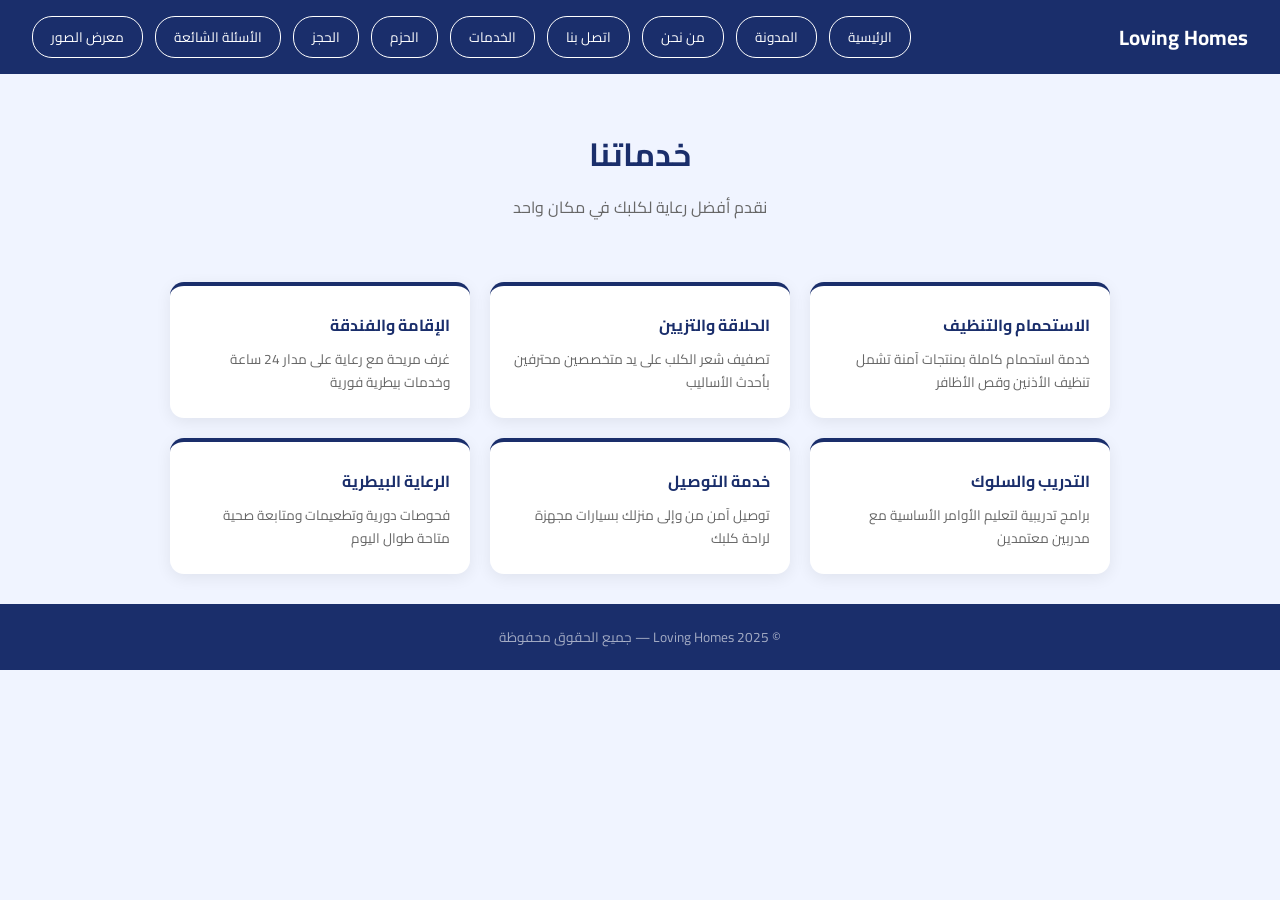
<file: services.html>
<!DOCTYPE html>
<html lang="ar" dir="rtl">
<head>
  <meta charset="UTF-8">
  <meta name="viewport" content="width=device-width, initial-scale=1.0">
  <title>خدماتنا - Loving Homes</title>
  <link href="https://fonts.googleapis.com/css2?family=Cairo:wght@400;700&display=swap" rel="stylesheet">
  <style>
    * { margin: 0; padding: 0; box-sizing: border-box; }
    body {
      font-family: 'Cairo', sans-serif;
      background: #f0f4ff;
      color: #222;
      margin: 0;
      padding: 0;
      overflow-x: hidden;
    }
    nav {
      background: #1a2e6b;
      padding: 16px 32px;
      display: flex;
      justify-content: space-between;
      align-items: center;
      flex-wrap: wrap;
      gap: 10px;
    }
    .logo { color: white; font-size: 1.3rem; font-weight: 700; }
    .nav-links { display: flex; gap: 12px; flex-wrap: wrap; }
    nav a {
      color: white;
      text-decoration: none;
      border: 1px solid white;
      padding: 7px 18px;
      border-radius: 20px;
      font-size: 0.85rem;
    }
    .hero {
      text-align: center;
      padding: 50px 20px 30px;
    }
    .hero h2 { font-size: 2rem; color: #1a2e6b; margin-bottom: 8px; }
    .hero p  { color: #666; font-size: 1rem; }
    .grid {
      display: grid;
      grid-template-columns: repeat(3, 1fr);
      gap: 20px;
      max-width: 1000px;
      margin: 30px auto 30px;
      padding: 0 30px;
    }
    .card {
      background: white;
      border-radius: 14px;
      padding: 24px 20px;
      box-shadow: 0 4px 16px rgba(0,0,0,0.07);
      border-top: 4px solid #1a2e6b;
    }
    .card h3 { font-size: 1rem; margin-bottom: 8px; color: #1a2e6b; }
    .card p  { font-size: 0.85rem; color: #666; line-height: 1.7; }
    footer { background: #1a2e6b; color: rgba(255,255,255,0.6); text-align: center; padding: 20px; font-size: 0.85rem; }
    @media(max-width: 700px) { .grid { grid-template-columns: 1fr; } }
  </style>
</head>
<body>

  <nav>
    <div class="logo">Loving Homes</div>
        <div class="nav-links">
      <a href="index.html">الرئيسية</a>
      <a href="blog.html">المدونة</a>
      <a href="about.html">من نحن</a>
      <a href="contact.html">اتصل بنا</a>
      <a href="services.html">الخدمات</a>
      <a href="packages.html">الحزم</a>
      <a href="booking.html">الحجز</a>
      <a href="faq.html">الأسئلة الشائعة</a>
      <a href="gallery.html">معرض الصور</a>
    </div>
  </nav>

  <div class="hero">
    <h2>خدماتنا</h2>
    <p>نقدم أفضل رعاية لكلبك في مكان واحد</p>
  </div>

  <div class="grid">
    <div class="card">
      <h3>الاستحمام والتنظيف</h3>
      <p>خدمة استحمام كاملة بمنتجات آمنة تشمل تنظيف الأذنين وقص الأظافر</p>
    </div>
    <div class="card">
      <h3>الحلاقة والتزيين</h3>
      <p>تصفيف شعر الكلب على يد متخصصين محترفين بأحدث الأساليب</p>
    </div>
    <div class="card">
      <h3>الإقامة والفندقة</h3>
      <p>غرف مريحة مع رعاية على مدار 24 ساعة وخدمات بيطرية فورية</p>
    </div>
    <div class="card">
      <h3>التدريب والسلوك</h3>
      <p>برامج تدريبية لتعليم الأوامر الأساسية مع مدربين معتمدين</p>
    </div>
    <div class="card">
      <h3>خدمة التوصيل</h3>
      <p>توصيل آمن من وإلى منزلك بسيارات مجهزة لراحة كلبك</p>
    </div>
    <div class="card">
      <h3>الرعاية البيطرية</h3>
      <p>فحوصات دورية وتطعيمات ومتابعة صحية متاحة طوال اليوم</p>
    </div>
  </div>

  <footer><p>&copy; 2025 Loving Homes — جميع الحقوق محفوظة</p></footer>

</body>
</html>
</file>
